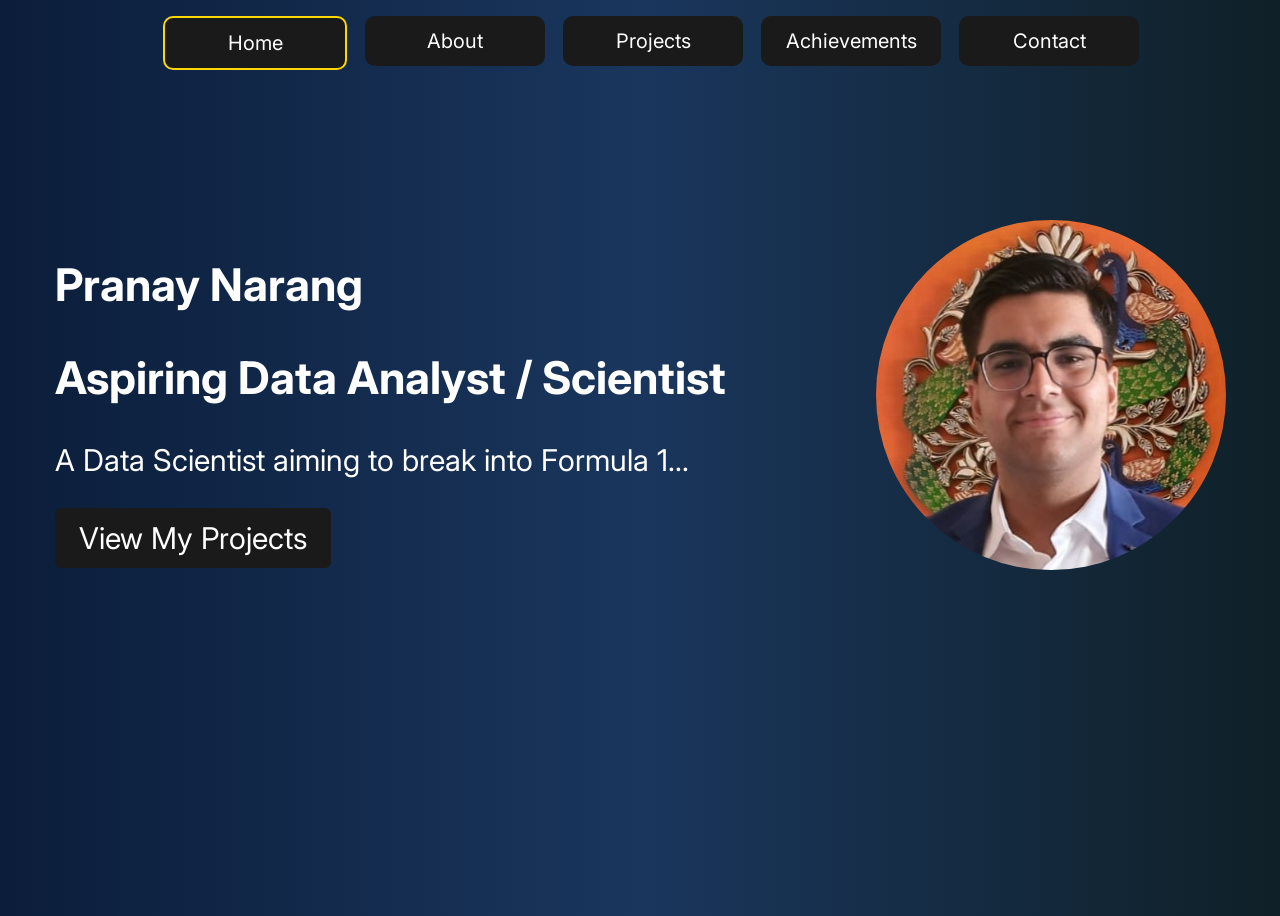
<file: index.html>
<!DOCTYPE html>
<html lang="en">
<head>
    <meta charset="UTF-8">
    <meta name="viewport" content="width=device-width, initial-scale=1.0">
    <title>Pranay — Portfolio</title>
    <link rel="icon" type="image/png" href="images/data-scientist-logo.png">
    <link rel="preconnect" href="https://fonts.googleapis.com">
    <link href="https://fonts.googleapis.com/css2?family=Inter:wght@400;600;700&display=swap" rel="stylesheet">
    <link rel="stylesheet" href="css/style.css">
</head>
<body>
    <header>
        <nav>
            <ul>
                <li><a href="index.html" class="nav-link active">Home</a></li>
                <li><a href="about.html" class="nav-link">About</a></li>
                <li><a href="projects.html" class="nav-link">Projects</a></li>
                <li><a href="achievements.html" class="nav-link">Achievements</a></li>
                <li><a href="contact.html" class="nav-link">Contact</a></li>
            </ul>
        </nav>
    </header>

    <section class="intro-content">
        <div class="main-text" >
            <h1>Pranay Narang</h1>
            <h2>Aspiring Data Analyst / Scientist</h2>
            <p>A Data Scientist aiming to break into Formula 1...</p>
            <a href="projects.html" class="cta-button">View My Projects</a>
        </div>
        <img src="images/photo_Business card.jpg" alt="Photo of Pranay Narang" class="profile-photo">
    </section>
    
</body>
</html>
</file>
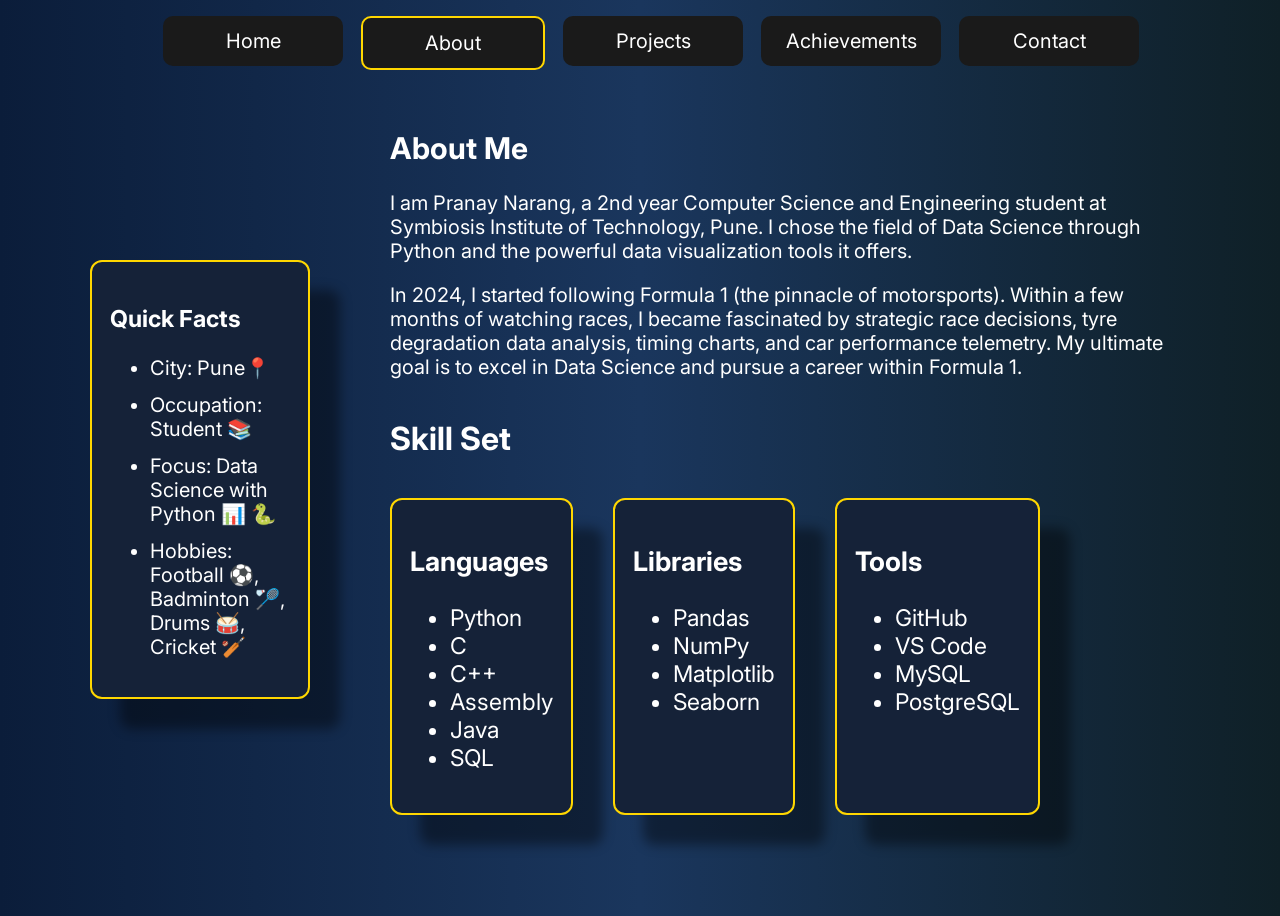
<file: about.html>
<!DOCTYPE html>
<html lang="en">
<head>
    <meta charset="UTF-8">
    <meta name="viewport" content="width=device-width, initial-scale=1.0">
    <title>About Me - Pranay Narang</title>


    <link rel="icon" type="image/png" href="images/data-scientist-logo.png">


    <link rel="preconnect" href="https://fonts.googleapis.com">
    <link rel="preconnect" href="https://fonts.gstatic.com" crossorigin>
    <link href="https://fonts.googleapis.com/css2?family=Inter:wght@400;600;700&display=swap" rel="stylesheet">


    <link rel="stylesheet" href="css/style.css">
</head>
<body>


    <header>
        <nav>
            <ul>
                <li><a href="index.html" class="nav-link">Home</a></li>
                <li><a href="about.html" class="nav-link active">About</a></li>
                <li><a href="projects.html" class="nav-link">Projects</a></li>
                <li><a href="achievements.html" class="nav-link">Achievements</a></li>
                <li><a href="contact.html" class="nav-link">Contact</a></li>
            </ul>
        </nav>
    </header>

    <section class="about-section">
        <div class="about-layout">
            
            <aside class="about-sidebar">
                <h3>Quick Facts</h3>
                <ul>
                    <li class="facts">City: Pune📍</li>
                    <li class="facts">Occupation: Student 📚</li>
                    <li class="facts">Focus: Data Science with Python 📊 🐍</li>
                    <li class="facts">Hobbies: Football ⚽, Badminton 🏸, Drums 🥁, Cricket 🏏</li>
                </ul>

            </aside>

            <div class="about-main">
                <div class="about-content">
                    <h2>About Me</h2>
                    <p>
                        I am Pranay Narang, a 2nd year Computer Science and Engineering student at Symbiosis Institute of Technology, Pune.
                        I chose the field of Data Science through Python and the powerful data visualization tools it offers.
                    </p>
                    <p>
                        In 2024, I started following Formula 1 (the pinnacle of motorsports). Within a few months of watching races,
                        I became fascinated by strategic race decisions, tyre degradation data analysis, timing charts, and car performance telemetry.
                        My ultimate goal is to excel in Data Science and pursue a career within Formula 1.
                    </p>
                </div>

                <h3 class="skill-subheading">Skill Set</h3>
                <div class="skills-grid">
                        
                    <div class="skills-category">
                        <h3>Languages</h3>
                        <ul>
                            <li>Python</li>
                            <li>C</li>
                            <li>C++</li>
                            <li>Assembly</li>
                            <li>Java</li>
                            <li>SQL</li>
                            </ul>
                    </div>

                    <div class="skills-category">
                        <h3>Libraries</h3>
                        <ul>
                            <li>Pandas</li>
                            <li>NumPy</li>
                            <li>Matplotlib</li>
                            <li>Seaborn</li>
                        </ul>
                    </div>

                    <div class="skills-category">
                        <h3>Tools</h3>
                        <ul>
                            <li>GitHub</li>
                            <li>VS Code</li>
                            <li>MySQL</li>
                            <li>PostgreSQL</li>
                        </ul>
                    </div>

                </div> 
            </div> 
        </div> 
    </section>


</body>
</html>
</file>
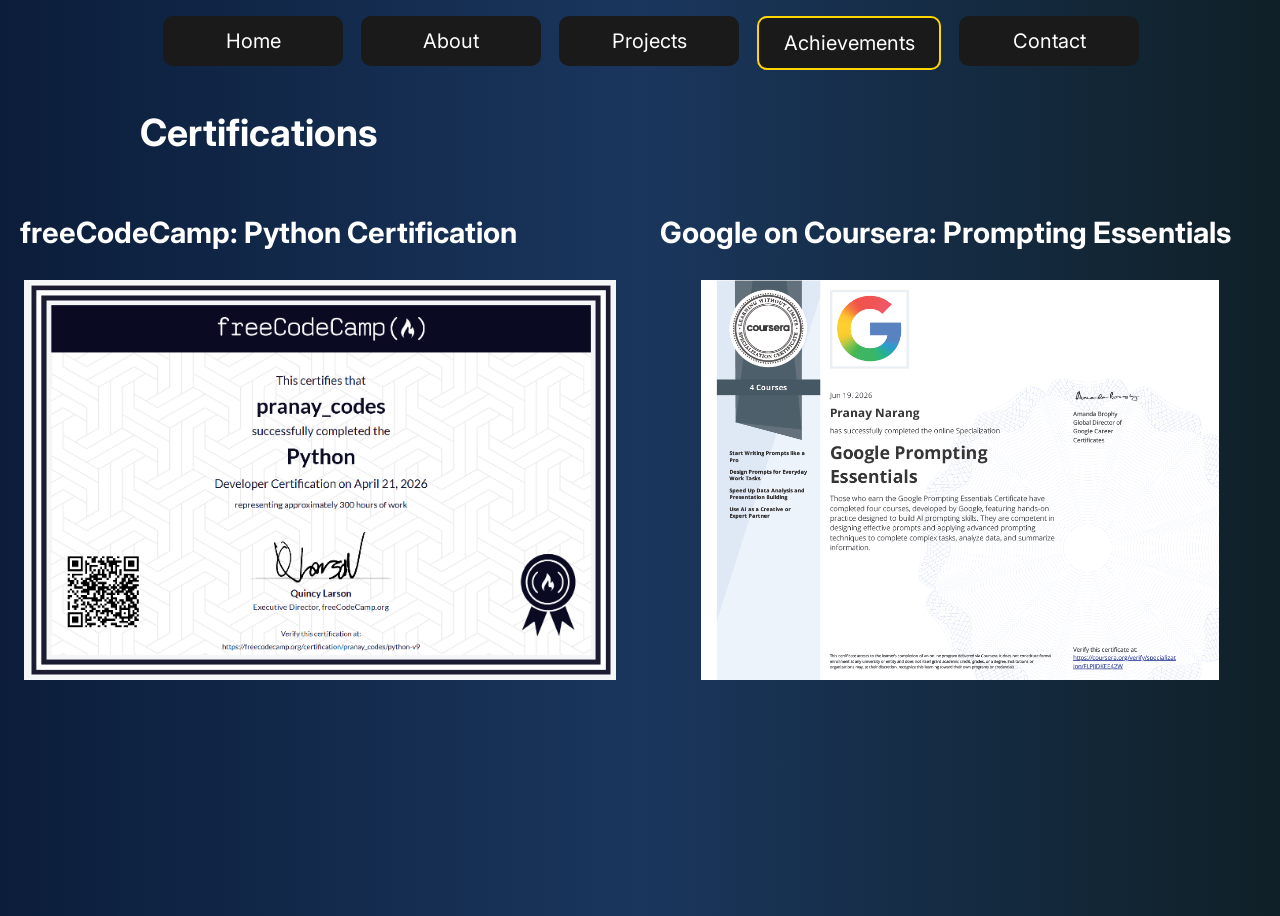
<file: achievements.html>
<!DOCTYPE html>
<html lang="en">
<head>
    <meta charset="UTF-8">
    <meta name="viewport" content="width=device-width, initial-scale=1.0">
    <title>My Achievements</title>
    <link rel="icon" type="image/png" href="images/data-scientist-logo.png">
    <link rel="preconnect" href="https://fonts.googleapis.com">
    <link href="https://fonts.googleapis.com/css2?family=Inter:wght@400;600;700&display=swap" rel="stylesheet">
    <link rel="stylesheet" href="css/style.css">
</head>
<body>
    <header>
        <nav>
            <ul>
                <li><a href="index.html" class="nav-link">Home</a></li>
                <li><a href="about.html" class="nav-link">About</a></li>
                <li><a href="projects.html" class="nav-link">Projects</a></li>
                <li><a href="achievements.html" class="nav-link active">Achievements</a></li>
                <li><a href="contact.html" class="nav-link">Contact</a></li>
            </ul>
        </nav>
    </header>
  
    <section class="certificates-list">
        <h2>Certifications</h2>
        <div class="certificates-grid">
            <div class="certificates-card">
                <h3>freeCodeCamp: Python Certification</h3>
                <img src="images/freeCodeCamp_Python.png" alt="freeCodeCamp Python Certificate" class="certificates-img">
            </div>

            <div class="certificates-card">
                <h3>Google on Coursera: Prompting Essentials</h3>
                <img src="images/Coursera-Certification-Prompting-Essentials.png" alt="Coursera Certification Prompting Essentials" class="certificates-img">
            </div>
        </div>
    </section>

</body>
</html>
</file>
<file: css/style.css>
html {
    background: linear-gradient(to right, #0b1d3a, #1a365d, #0f2027);
}

body {
    background: linear-gradient(to right, #0b1d3a, #1a365d, #0f2027);
    min-height: 100vh;
    margin: 0;
    padding: 0;
    box-sizing: border-box;
    color: white;
    font-family: 'Inter', -apple-system, sans-serif;
}

.nav-link{
    font-size: 20px;
    display: inline-block;
    background-color: #1a1a1a;
    color: #ffffff;
    width: 150px;
    height: 30px;
    padding: 10px 15px;
    text-align: center;
    line-height: 30px;
    justify-content: center;
    border-radius: 10px;
    text-decoration: none;
    transition: background-color 0.3s ease;
    margin-right: 18px;
}

.nav-link.active {
    border: 2px solid gold;
}

.nav-link:hover{
    background-color: #656262 ;
    color: #ffffff;
}

nav ul{
    display: flex;
    list-style: none; 
    justify-content: center;
}

.main-text{
    margin-right: 150px;
}

.profile-photo{
    width: 350px;
    height: 350px;
    object-fit: cover;
    border-radius: 100%;
}

.intro-content{
    display: flex;
    justify-content: center;
    margin-top: 150px;
    font-size: 30px;
}

.cta-button{
    display: inline-block;
    background-color: #1a1a1a;
    color: #ffffff;
    padding: 12px 24px;
    border-radius: 6px;
    text-decoration: none;
    transition: background-color 0.3s ease;
}

.cta-button:hover{
    background-color: #656262 ;
    color: #ffffff;

}


.about-layout{
    display: flex;
    max-width: 1100px;
    margin: 35px auto;
    gap: 80px;
    /* align-items: flex-start; */
    align-items: center;
}

.about-sidebar{
    flex-grow: 0;
    font-size: 20px;
    background-color: #152238;
    padding: 18px;
    border-radius: 12px;
    max-width: 300px;
    border: 2px solid gold;
    box-shadow: 30px 30px 12px rgba(0, 0, 0, 0.4);


}

.facts{
    margin-bottom: 13px;
}

.about-main{
    flex-grow: 1;
    max-width: 800px;

}

.about-content{

    font-size: 20px;
}

.skill-subheading{
    margin-top: 10px;
    max-width: 800px;
    margin: 40px auto;
    font-size: 32px;
}

.skills-grid {
    display: flex;
    max-width: 800px;
    margin: 40px auto;
    font-size: 23px;
    gap: 40px;
}

.skills-category{
    background-color: #152238;
    padding: 18px;
    border-radius: 12px;
    border: 2px solid gold;
    box-shadow: 30px 30px 12px rgba(0, 0, 0, 0.4);
}

.projects-list{
    max-width: 800px;
    margin: 40px auto;
    gap: 80px;
    font-size: 23px;
}
.projects-grid{
    display: flex;
    gap: 40px;   /* whatever gap you want between cards */
    font-size: 22px;
}

.projects-tech{
    display: flex;
    gap: 40px;
}

.tech-category{
    background-color: #152238;
    width: 200px;
    padding: 18px;
    border-radius: 12px;
    border: 2px solid gold;
    box-shadow: 30px 30px 12px rgba(0, 0, 0, 0.4);
}

.projects-links{
    display: flex;
    margin-top: 30px;
    gap: 40px;
}

.links-btn{
    display: inline-block;
    background-color: #152238;
    color: #ffffff;
    padding: 12px 24px;
    border-radius: 6px;
    border: 2px solid gold;
    text-decoration: none;
    transition: background-color 0.3s ease, color 0.3s ease;
}

.links-btn:hover{
    background-color: gold ;
    color: #1a1a1a;
}

.certificates-list{
    max-width: 1000px;
    margin: 40px auto;
    gap: 80px;
    font-size: 25px;
}

.certificates-grid{
    display: flex;
    gap: 40px;
    justify-content: center;
}

.certificates-img{
    width: 600px;
    height: 400px;
    object-fit: contain;
}
</file>
